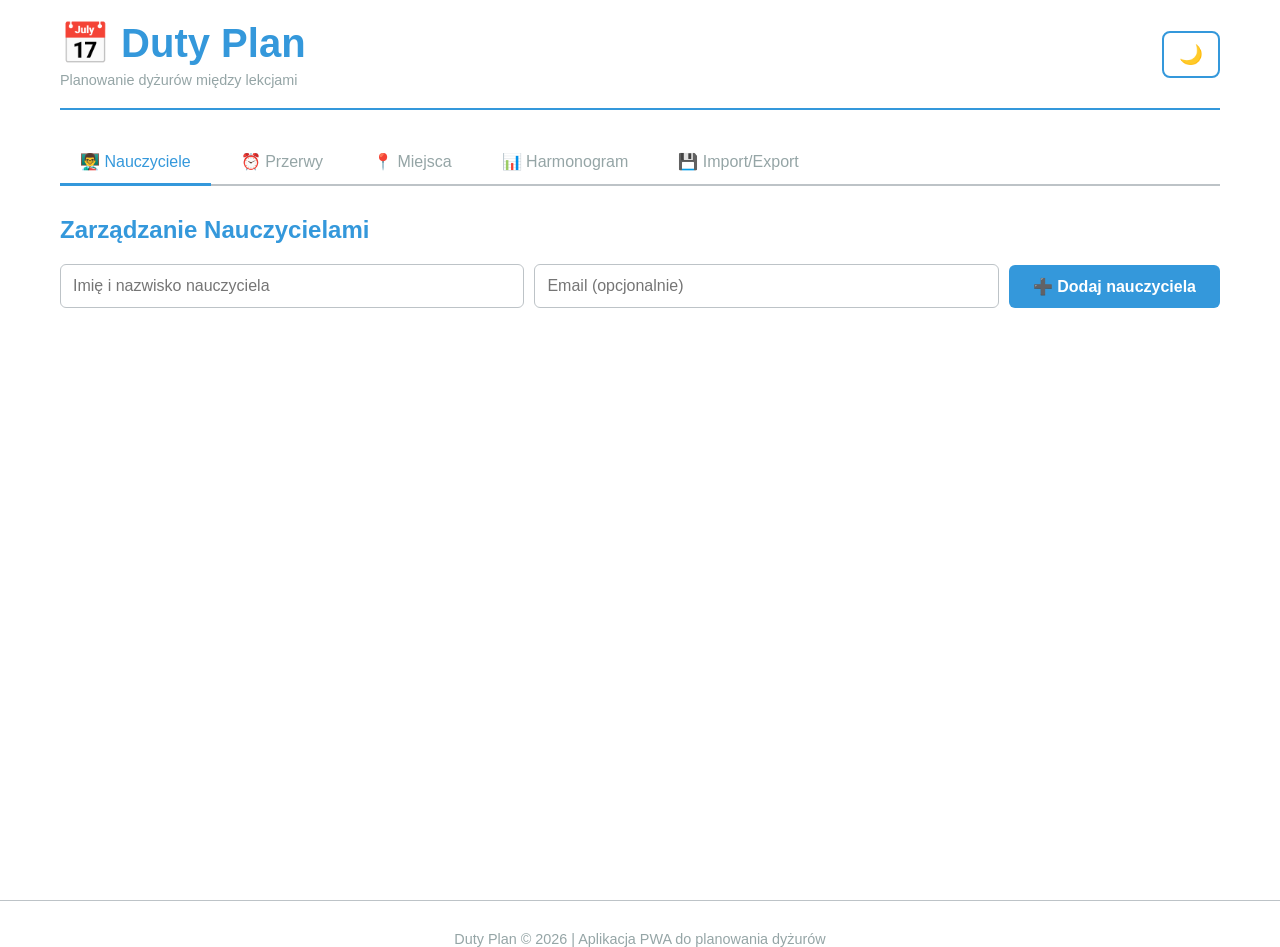
<file: index.html>
<!DOCTYPE html>
<html lang="pl">
<head>
    <meta charset="UTF-8">
    <meta name="viewport" content="width=device-width, initial-scale=1.0">
    <meta name="theme-color" content="#3498db">
    <meta name="description" content="Aplikacja PWA do planowania dyżurów między lekcjami">
    <title>Duty Plan - Planowanie Dyżurów</title>
    <link rel="manifest" href="manifest.json">
    <link rel="stylesheet" href="style.css">
</head>
<body>
    <div class="container">
        <header class="header">
            <div class="header-content">
                <h1>📅 Duty Plan</h1>
                <p class="subtitle">Planowanie dyżurów między lekcjami</p>
            </div>
            <button id="dark-mode-toggle" class="btn-icon" title="Dark Mode">🌙</button>
        </header>

        <nav class="tabs">
            <button class="tab-btn active" data-tab="teachers">👨‍🏫 Nauczyciele</button>
            <button class="tab-btn" data-tab="breaks">⏰ Przerwy</button>
            <button class="tab-btn" data-tab="locations">📍 Miejsca</button>
            <button class="tab-btn" data-tab="schedule">📊 Harmonogram</button>
            <button class="tab-btn" data-tab="data">💾 Import/Export</button>
        </nav>

        <!-- NAUCZYCIELE -->
        <section id="teachers" class="tab-content active">
            <h2>Zarządzanie Nauczycielami</h2>
            <div class="form-group">
                <input type="text" id="teacher-name" placeholder="Imię i nazwisko nauczyciela">
                <input type="email" id="teacher-email" placeholder="Email (opcjonalnie)">
                <button class="btn-primary" onclick="addTeacher()">➕ Dodaj nauczyciela</button>
            </div>
            <div id="teachers-list" class="list-container"></div>
        </section>

        <!-- PRZERWY -->
        <section id="breaks" class="tab-content">
            <h2>Definiowanie Przerw</h2>
            <div class="form-group">
                <input type="text" id="break-name" placeholder="Nazwa przerwy (np. Przerwę 1)">
                <input type="time" id="break-start">
                <input type="time" id="break-end">
                <button class="btn-primary" onclick="addBreak()">➕ Dodaj przerwę</button>
            </div>
            <div id="breaks-list" class="list-container"></div>
        </section>

        <!-- MIEJSCA -->
        <section id="locations" class="tab-content">
            <h2>Miejsca Dyżurów</h2>
            <div class="form-group">
                <input type="text" id="location-name" placeholder="Nazwa miejsca (np. Hol, Szatnia)">
                <button class="btn-primary" onclick="addLocation()">➕ Dodaj miejsce</button>
            </div>
            <div id="locations-list" class="list-container"></div>
        </section>

        <!-- HARMONOGRAM -->
        <section id="schedule" class="tab-content">
            <h2>Harmonogram Dyżurów</h2>
            <div class="schedule-controls">
                <div class="form-group">
                    <label for="schedule-week-select">Wybierz dzień:</label>
                    <select id="schedule-week-select" onchange="generateScheduleView()">
                        <option value="monday">Poniedziałek</option>
                        <option value="tuesday">Wtorek</option>
                        <option value="wednesday">Środa</option>
                        <option value="thursday">Czwartek</option>
                        <option value="friday">Piątek</option>
                        <option value="all">Cały tydzień</option>
                    </select>
                </div>
            </div>
            <div id="schedule-view" class="schedule-grid"></div>
        </section>

        <!-- IMPORT/EXPORT -->
        <section id="data" class="tab-content">
            <h2>Zarządzanie Danymi</h2>
            <div class="form-group">
                <button class="btn-primary" onclick="exportData()">📥 Eksportuj do JSON</button>
                <button class="btn-secondary" onclick="document.getElementById('import-file').click()">📤 Importuj z JSON</button>
                <input type="file" id="import-file" accept=".json" style="display: none;" onchange="importData()">
            </div>
            <div class="form-group">
                <button class="btn-danger" onclick="clearAllData()">🗑️ Wyczyść wszystkie dane</button>
            </div>
            <div id="data-status" class="status-message"></div>
        </section>
    </div>

    <footer class="footer">
        <p>Duty Plan © 2026 | Aplikacja PWA do planowania dyżurów</p>
        <p id="install-prompt" style="display: none;">
            <button onclick="installApp()" class="btn-secondary">⬇️ Zainstaluj aplikację</button>
        </p>
    </footer>

    <script>
        if ('serviceWorker' in navigator) {
            navigator.serviceWorker.register('sw.js').catch(e => console.log('SW registration failed:', e));
        }
    </script>
    <script src="data.js"></script>
    <script src="app.js"></script>
</body>
</html>
</file>
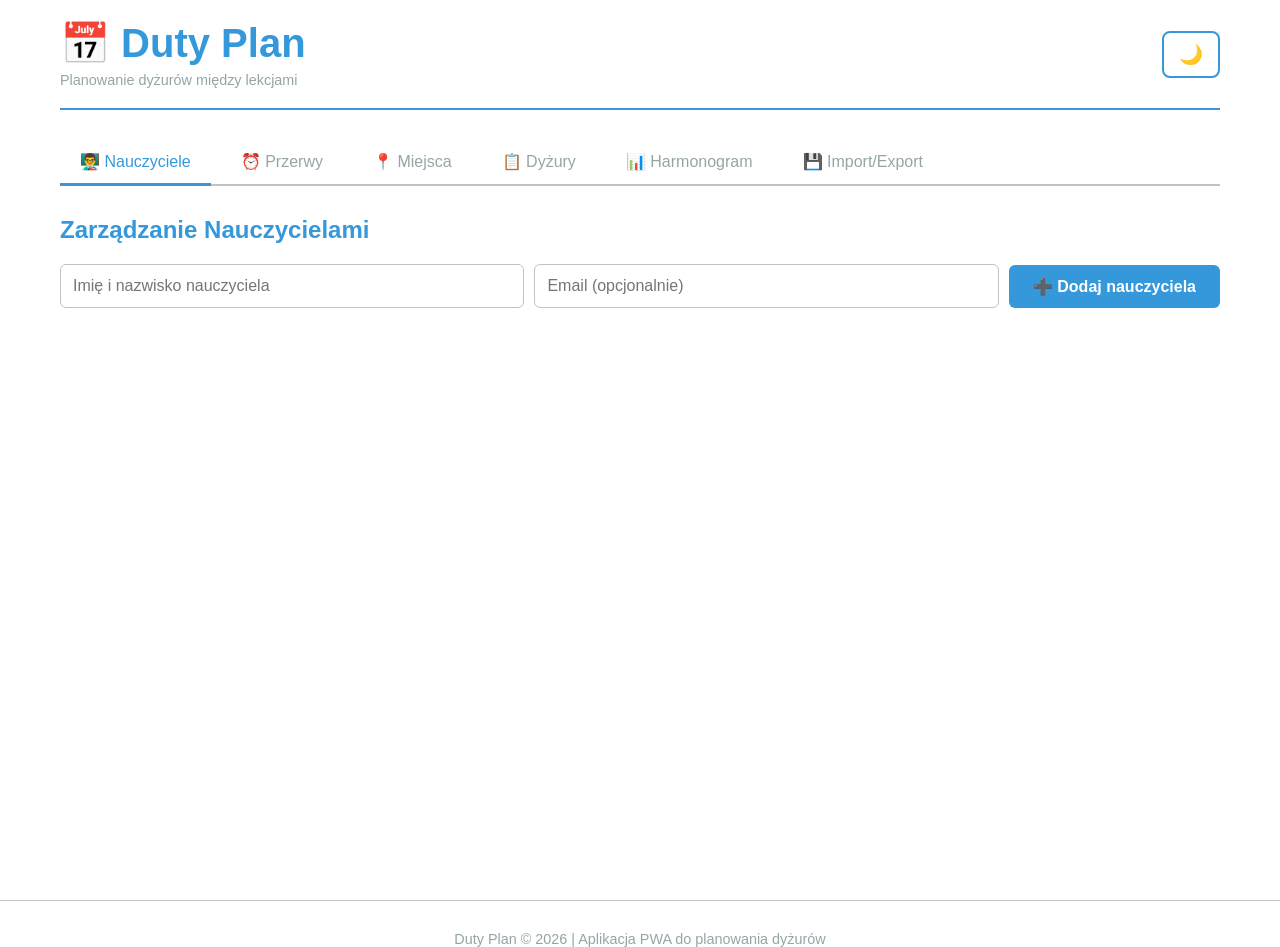
<file: index (1).html>
<!DOCTYPE html>
<html lang="pl">
<head>
    <meta charset="UTF-8">
    <meta name="viewport" content="width=device-width, initial-scale=1.0">
    <meta name="theme-color" content="#3498db">
    <meta name="description" content="Aplikacja PWA do planowania dyżurów między lekcjami">
    <title>Duty Plan - Planowanie Dyżurów</title>
    <link rel="manifest" href="manifest.json">
    <link rel="icon" type="image/png" sizes="192x192" href="data:image/svg+xml,<svg xmlns='http://www.w3.org/2000/svg' viewBox='0 0 192 192'><rect fill='%233498db' width='192' height='192'/><text x='50%' y='50%' font-size='120' fill='white' text-anchor='middle' dominant-baseline='middle' font-family='Arial'>D</text></svg>">
    <link rel="stylesheet" href="style.css">
</head>
<body>
    <div class="container">
        <header class="header">
            <div class="header-content">
                <h1>📅 Duty Plan</h1>
                <p class="subtitle">Planowanie dyżurów między lekcjami</p>
            </div>
            <button id="dark-mode-toggle" class="btn-icon" title="Dark Mode">🌙</button>
        </header>

        <nav class="tabs">
            <button class="tab-btn active" data-tab="teachers">👨‍🏫 Nauczyciele</button>
            <button class="tab-btn" data-tab="breaks">⏰ Przerwy</button>
            <button class="tab-btn" data-tab="locations">📍 Miejsca</button>
            <button class="tab-btn" data-tab="assignments">📋 Dyżury</button>
            <button class="tab-btn" data-tab="schedule">📊 Harmonogram</button>
            <button class="tab-btn" data-tab="data">💾 Import/Export</button>
        </nav>

        <!-- NAUCZYCIELE -->
        <section id="teachers" class="tab-content active">
            <h2>Zarządzanie Nauczycielami</h2>
            <div class="form-group">
                <input type="text" id="teacher-name" placeholder="Imię i nazwisko nauczyciela">
                <input type="email" id="teacher-email" placeholder="Email (opcjonalnie)">
                <button class="btn-primary" onclick="addTeacher()">➕ Dodaj nauczyciela</button>
            </div>
            <div id="teachers-list" class="list-container"></div>
        </section>

        <!-- PRZERWY -->
        <section id="breaks" class="tab-content">
            <h2>Definiowanie Przerw</h2>
            <div class="form-group">
                <input type="text" id="break-name" placeholder="Nazwa przerwy (np. Przerwę 1)">
                <input type="time" id="break-start">
                <input type="time" id="break-end">
                <button class="btn-primary" onclick="addBreak()">➕ Dodaj przerwę</button>
            </div>
            <div id="breaks-list" class="list-container"></div>
        </section>

        <!-- MIEJSCA -->
        <section id="locations" class="tab-content">
            <h2>Miejsca Dyżurów</h2>
            <div class="form-group">
                <input type="text" id="location-name" placeholder="Nazwa miejsca (np. Hol, Szatnia)">
                <button class="btn-primary" onclick="addLocation()">➕ Dodaj miejsce</button>
            </div>
            <div id="locations-list" class="list-container"></div>
        </section>

        <!-- DYŻURY -->
        <section id="assignments" class="tab-content">
            <h2>Przypisywanie Dyżurów</h2>
            <div class="form-group">
                <select id="assignment-teacher">
                    <option value="">Wybierz nauczyciela</option>
                </select>
                <select id="assignment-break">
                    <option value="">Wybierz przerwę</option>
                </select>
                <select id="assignment-location">
                    <option value="">Wybierz miejsce</option>
                </select>
                <button class="btn-primary" onclick="addAssignment()">➕ Przypisz dyżur</button>
            </div>
            <div id="conflicts-alert" class="alert-warning" style="display: none;"></div>
            <div id="assignments-list" class="list-container"></div>
        </section>

        <!-- HARMONOGRAM -->
        <section id="schedule" class="tab-content">
            <h2>Harmonogram Dyżurów</h2>
            <button class="btn-secondary" onclick="generateScheduleView()">🔄 Odśwież harmonogram</button>
            <div id="schedule-view" class="schedule-grid"></div>
        </section>

        <!-- IMPORT/EXPORT -->
        <section id="data" class="tab-content">
            <h2>Zarządzanie Danymi</h2>
            <div class="form-group">
                <button class="btn-primary" onclick="exportData()">📥 Eksportuj do JSON</button>
                <button class="btn-secondary" onclick="document.getElementById('import-file').click()">📤 Importuj z JSON</button>
                <input type="file" id="import-file" accept=".json" style="display: none;" onchange="importData()">
            </div>
            <div class="form-group">
                <button class="btn-danger" onclick="clearAllData()">🗑️ Wyczyść wszystkie dane</button>
            </div>
            <div id="data-status" class="status-message"></div>
        </section>
    </div>

    <footer class="footer">
        <p>Duty Plan © 2026 | Aplikacja PWA do planowania dyżurów</p>
        <p id="install-prompt" style="display: none;">
            <button onclick="installApp()" class="btn-secondary">⬇️ Zainstaluj aplikację</button>
        </p>
    </footer>

    <script>
        if ('serviceWorker' in navigator) {
            navigator.serviceWorker.register('sw.js').catch(e => console.log('SW registration failed:', e));
        }
    </script>
    <script src="data.js"></script>
    <script src="app.js"></script>
</body>
</html>
</file>
<file: style.css>
:root {
    --primary: #3498db;
    --secondary: #2ecc71;
    --danger: #e74c3c;
    --warning: #f39c12;
    --dark: #2c3e50;
    --light: #ecf0f1;
    --gray: #95a5a6;
    --text: #2c3e50;
    --bg: #ffffff;
    --border: #bdc3c7;
}

body.dark-mode {
    --text: #ecf0f1;
    --bg: #1a1a1a;
    --border: #444;
}

* {
    margin: 0;
    padding: 0;
    box-sizing: border-box;
}

html, body {
    font-family: 'Segoe UI', Tahoma, Geneva, Verdana, sans-serif;
    background-color: var(--bg);
    color: var(--text);
    transition: background-color 0.3s, color 0.3s;
    height: 100%;
}

.container {
    max-width: 1200px;
    margin: 0 auto;
    padding: 20px;
    min-height: 100vh;
    display: flex;
    flex-direction: column;
}

/* ============================================
   HEADER
   ============================================ */

.header {
    display: flex;
    justify-content: space-between;
    align-items: center;
    margin-bottom: 30px;
    padding-bottom: 20px;
    border-bottom: 2px solid var(--primary);
}

.header-content h1 {
    font-size: 2.5em;
    color: var(--primary);
}

.subtitle {
    color: var(--gray);
    font-size: 0.9em;
    margin-top: 5px;
}

.btn-icon {
    background: none;
    border: 2px solid var(--primary);
    color: var(--primary);
    padding: 10px 15px;
    border-radius: 8px;
    cursor: pointer;
    font-size: 1.2em;
    transition: all 0.3s;
}

.btn-icon:hover {
    background-color: var(--primary);
    color: white;
}

/* ============================================
   TABS
   ============================================ */

.tabs {
    display: flex;
    gap: 10px;
    margin-bottom: 30px;
    flex-wrap: wrap;
    border-bottom: 2px solid var(--border);
}

.tab-btn {
    padding: 12px 20px;
    background: none;
    border: none;
    color: var(--gray);
    cursor: pointer;
    font-size: 1em;
    font-weight: 500;
    transition: all 0.3s;
    border-bottom: 3px solid transparent;
    margin-bottom: -2px;
}

.tab-btn:hover {
    color: var(--primary);
}

.tab-btn.active {
    color: var(--primary);
    border-bottom-color: var(--primary);
}

/* ============================================
   TAB CONTENT
   ============================================ */

.tab-content {
    display: none;
    animation: fadeIn 0.3s;
}

.tab-content.active {
    display: block;
}

@keyframes fadeIn {
    from { opacity: 0; }
    to { opacity: 1; }
}

.tab-content h2 {
    margin-bottom: 20px;
    color: var(--primary);
}

/* ============================================
   FORMS
   ============================================ */

.form-group {
    display: flex;
    gap: 10px;
    margin-bottom: 20px;
    flex-wrap: wrap;
    align-items: center;
}

input, select, textarea {
    flex: 1;
    min-width: 150px;
    padding: 12px;
    border: 1px solid var(--border);
    border-radius: 6px;
    background-color: var(--bg);
    color: var(--text);
    font-size: 1em;
    transition: border-color 0.3s;
}

input:focus, select:focus, textarea:focus {
    outline: none;
    border-color: var(--primary);
    box-shadow: 0 0 0 3px rgba(52, 152, 219, 0.1);
}

.form-group label {
    font-weight: 600;
    color: var(--text);
    white-space: nowrap;
}

/* ============================================
   BUTTONS
   ============================================ */

.btn-primary, .btn-secondary, .btn-danger {
    padding: 12px 24px;
    border: none;
    border-radius: 6px;
    cursor: pointer;
    font-size: 1em;
    font-weight: 600;
    transition: all 0.3s;
    white-space: nowrap;
}

.btn-primary {
    background-color: var(--primary);
    color: white;
}

.btn-primary:hover {
    background-color: #2980b9;
    transform: translateY(-2px);
    box-shadow: 0 4px 12px rgba(52, 152, 219, 0.3);
}

.btn-secondary {
    background-color: var(--secondary);
    color: white;
}

.btn-secondary:hover {
    background-color: #27ae60;
    transform: translateY(-2px);
}

.btn-danger {
    background-color: var(--danger);
    color: white;
}

.btn-danger:hover {
    background-color: #c0392b;
}

/* ============================================
   LISTS
   ============================================ */

.list-container {
    display: grid;
    gap: 15px;
}

.list-item {
    background-color: rgba(52, 152, 219, 0.05);
    border-left: 4px solid var(--primary);
    padding: 15px;
    border-radius: 6px;
    display: flex;
    justify-content: space-between;
    align-items: center;
    transition: all 0.3s;
}

.list-item:hover {
    box-shadow: 0 4px 12px rgba(0, 0, 0, 0.1);
    transform: translateX(5px);
}

.list-item-info {
    flex: 1;
}

.list-item-title {
    font-weight: 600;
    margin-bottom: 5px;
}

.list-item-subtitle {
    font-size: 0.85em;
    color: var(--gray);
}

.list-item-actions {
    display: flex;
    gap: 10px;
}

.btn-delete {
    background-color: var(--danger);
    color: white;
    border: none;
    padding: 8px 12px;
    border-radius: 4px;
    cursor: pointer;
    transition: background-color 0.3s;
}

.btn-delete:hover {
    background-color: #c0392b;
}

/* ============================================
   ALERTS
   ============================================ */

.alert-warning {
    background-color: rgba(243, 156, 18, 0.1);
    border-left: 4px solid var(--warning);
    padding: 15px;
    border-radius: 6px;
    margin-bottom: 20px;
    color: var(--warning);
}

.alert-success {
    background-color: rgba(46, 204, 113, 0.1);
    border-left: 4px solid var(--secondary);
    color: var(--secondary);
}

.status-message {
    margin-top: 15px;
    padding: 10px;
    border-radius: 4px;
    display: none;
}

.status-message.success {
    display: block;
    background-color: rgba(46, 204, 113, 0.1);
    color: var(--secondary);
}

.status-message.error {
    display: block;
    background-color: rgba(231, 76, 60, 0.1);
    color: var(--danger);
}

/* ============================================
   SCHEDULE CONTROLS
   ============================================ */

.schedule-controls {
    margin-bottom: 20px;
}

.schedule-controls .form-group {
    align-items: center;
}

.schedule-controls label {
    font-weight: 600;
    margin-right: 10px;
    color: var(--primary);
}

#schedule-week-select {
    min-width: 200px;
    padding: 12px;
    font-size: 1em;
}

/* ============================================
   SCHEDULE TABLE GRID
   ============================================ */

.schedule-grid {
    display: flex;
    flex-direction: column;
    gap: 0;
}

.schedule-table-wrapper {
    overflow-x: auto;
    margin-bottom: 0;
    border-radius: 0;
    box-shadow: 0 2px 8px rgba(0, 0, 0, 0.1);
}

.schedule-table-wrapper:first-child {
    border-radius: 8px 8px 0 0;
    margin-bottom: 0;
}

.schedule-table-wrapper:last-child {
    border-radius: 0 0 8px 8px;
    margin-bottom: 20px;
}

.schedule-day-header {
    background: linear-gradient(135deg, var(--primary) 0%, #2980b9 100%);
    color: white;
    padding: 12px 20px;
    font-size: 1em;
    font-weight: 600;
    margin: 0;
    border: none;
}

.schedule-table-wrapper:first-child .schedule-day-header {
    border-radius: 8px 8px 0 0;
}

.schedule-table {
    width: 100%;
    border-collapse: collapse;
    background-color: var(--bg);
    font-size: 0.95em;
}

.schedule-table thead {
    background: #f5f5f5;
    color: var(--text);
    position: sticky;
    top: 0;
    z-index: 10;
    border-bottom: 2px solid var(--border);
}

.schedule-table th {
    padding: 12px 10px;
    text-align: center;
    font-weight: 600;
    border: 1px solid var(--border);
}

.schedule-table th:first-child {
    text-align: left;
    min-width: 100px;
}

.schedule-table th:hover {
    background-color: #eee;
}

.schedule-table td {
    padding: 12px 10px;
    border: 1px solid var(--border);
    text-align: center;
    vertical-align: middle;
    min-height: 60px;
    transition: background-color 0.3s, transform 0.2s;
}

.schedule-break-time {
    font-weight: 600;
    background-color: rgba(52, 152, 219, 0.05);
    text-align: left;
    border-right: 2px solid var(--primary);
    min-width: 100px;
    font-size: 0.9em;
}

.schedule-break-time strong {
    display: block;
    margin-bottom: 5px;
}

.schedule-break-time small {
    display: block;
    color: var(--gray);
    font-weight: normal;
    font-size: 0.75em;
}

.schedule-cell-filled {
    background-color: rgba(46, 204, 113, 0.1);
    border: 2px solid var(--secondary);
    cursor: grab;
    position: relative;
}

.schedule-cell-filled:active {
    cursor: grabbing;
}

.schedule-cell-filled:hover {
    background-color: rgba(46, 204, 113, 0.2);
    transform: scale(1.05);
}

.schedule-cell-filled.dragging {
    opacity: 0.6;
    background-color: rgba(255, 193, 7, 0.2) !important;
    border: 2px dashed var(--warning) !important;
}

.schedule-cell-empty {
    background-color: rgba(149, 165, 166, 0.05);
    cursor: pointer;
    position: relative;
    transition: all 0.3s;
}

.schedule-cell-empty:hover {
    background-color: rgba(52, 152, 219, 0.1);
    border: 2px dashed var(--primary);
}

.schedule-cell-empty.drag-over,
.schedule-cell-filled.drag-over {
    background-color: rgba(52, 152, 219, 0.3) !important;
    border: 2px dashed var(--primary) !important;
    box-shadow: inset 0 0 10px rgba(52, 152, 219, 0.3);
    transform: scale(1.02);
}

.schedule-teacher {
    font-weight: 600;
    color: var(--primary);
    padding: 8px;
    background-color: rgba(52, 152, 219, 0.1);
    border-radius: 4px;
    display: inline-block;
    white-space: nowrap;
    user-select: none;
    -webkit-user-select: none;
    -moz-user-select: none;
    -ms-user-select: none;
    font-size: 0.9em;
}

.edit-hint {
    display: block;
    font-size: 0.65em;
    color: var(--gray);
    margin-top: 3px;
    font-style: italic;
}

.schedule-empty-hint {
    font-size: 0.85em;
    color: var(--primary);
    font-weight: 600;
}

.schedule-buttons {
    display: flex;
    gap: 10px;
    margin-top: 20px;
    flex-wrap: wrap;
}

/* ============================================
   MODAL
   ============================================ */

.modal {
    display: none;
    position: fixed;
    top: 0;
    left: 0;
    width: 100%;
    height: 100%;
    background-color: rgba(0, 0, 0, 0.5);
    z-index: 1000;
    justify-content: center;
    align-items: center;
    animation: fadeIn 0.3s;
}

.modal-content {
    background-color: var(--bg);
    border-radius: 8px;
    box-shadow: 0 4px 20px rgba(0, 0, 0, 0.3);
    max-width: 500px;
    width: 90%;
    max-height: 80vh;
    overflow-y: auto;
    animation: slideUp 0.3s;
}

@keyframes slideUp {
    from {
        transform: translateY(50px);
        opacity: 0;
    }
    to {
        transform: translateY(0);
        opacity: 1;
    }
}

.modal-header {
    display: flex;
    justify-content: space-between;
    align-items: center;
    padding: 20px;
    border-bottom: 2px solid var(--primary);
}

.modal-header h3 {
    color: var(--primary);
    margin: 0;
}

.modal-close {
    background: none;
    border: none;
    font-size: 1.5em;
    cursor: pointer;
    color: var(--gray);
    transition: color 0.3s;
}

.modal-close:hover {
    color: var(--danger);
}

.modal-body {
    padding: 20px;
}

.modal-body p {
    margin-bottom: 15px;
    font-size: 0.95em;
}

.modal-select {
    width: 100%;
    padding: 12px;
    margin-bottom: 20px;
}

.modal-footer {
    display: flex;
    gap: 10px;
    padding: 20px;
    border-top: 1px solid var(--border);
    justify-content: flex-end;
}

.modal-footer button {
    flex: 1;
    max-width: 150px;
}

/* ============================================
   FOOTER
   ============================================ */

.footer {
    margin-top: auto;
    text-align: center;
    padding-top: 30px;
    border-top: 1px solid var(--border);
    color: var(--gray);
    font-size: 0.9em;
}

/* ============================================
   PRINT STYLES
   ============================================ */

@media print {
    body {
        background-color: white !important;
        color: black !important;
    }

    .container {
        max-width: 100%;
        margin: 0;
        padding: 0;
        min-height: auto;
    }

    header, .tabs, .schedule-controls, .schedule-buttons, button, 
    .footer, #install-prompt {
        display: none !important;
    }

    .schedule-grid {
        gap: 0;
    }

    .schedule-table-wrapper {
        overflow-x: visible;
        margin-bottom: 0;
        border-radius: 0;
        box-shadow: none;
        page-break-after: always;
    }

    .schedule-table-wrapper:last-child {
        page-break-after: auto;
    }

    .schedule-day-header {
        background: #2c3e50 !important;
        color: white !important;
        padding: 10px 15px;
        font-size: 0.95em;
        margin: 0;
        -webkit-print-color-adjust: exact;
        print-color-adjust: exact;
    }

    .schedule-table {
        width: 100%;
        border-collapse: collapse;
        margin: 0;
        font-size: 0.9em;
    }

    .schedule-table thead {
        background: #f5f5f5 !important;
        -webkit-print-color-adjust: exact;
        print-color-adjust: exact;
    }

    .schedule-table th {
        padding: 8px 5px;
        font-size: 0.85em;
        border: 1px solid #000;
        font-weight: bold;
    }

    .schedule-table td {
        padding: 8px 5px;
        border: 1px solid #000;
        min-height: auto;
        height: auto;
        font-size: 0.85em;
    }

    .schedule-break-time {
        background-color: #e8e8e8 !important;
        font-size: 0.8em;
        -webkit-print-color-adjust: exact;
        print-color-adjust: exact;
    }

    .schedule-break-time strong {
        display: block;
        margin-bottom: 2px;
    }

    .schedule-break-time small {
        display: block;
        font-size: 0.7em;
    }

    .schedule-cell-filled {
        background-color: #d4edda !important;
        border: 1px solid #000 !important;
        -webkit-print-color-adjust: exact;
        print-color-adjust: exact;
    }

    .schedule-cell-empty {
        background-color: white !important;
        border: 1px solid #000 !important;
    }

    .schedule-teacher {
        background-color: transparent !important;
        color: black !important;
        padding: 0;
        font-weight: normal;
        display: inline;
        border: none;
        font-size: 0.85em;
    }

    .edit-hint {
        display: none !important;
    }

    .schedule-empty-hint {
        display: none !important;
    }

    @page {
        margin: 10mm;
        size: A4 portrait;
    }
}

/* ============================================
   RESPONSIVE MOBILE
   ============================================ */

@media (max-width: 768px) {
    .header {
        flex-direction: column;
        gap: 15px;
        align-items: flex-start;
    }

    .header-content h1 {
        font-size: 1.8em;
    }

    .tabs {
        gap: 5px;
    }

    .tab-btn {
        padding: 10px 15px;
        font-size: 0.85em;
    }

    .form-group {
        flex-direction: column;
        align-items: stretch;
    }

    .form-group label {
        margin-bottom: 5px;
    }

    input, select {
        min-width: 100%;
    }

    .list-item {
        flex-direction: column;
        align-items: flex-start;
        gap: 10px;
    }

    .list-item-actions {
        width: 100%;
    }

    .schedule-controls .form-group {
        flex-direction: column;
        align-items: stretch;
    }

    .schedule-controls label {
        margin-right: 0;
        margin-bottom: 5px;
    }

    #schedule-week-select {
        min-width: 100%;
    }

    .schedule-table {
        font-size: 0.85em;
    }

    .schedule-table th,
    .schedule-table td {
        padding: 8px 5px;
        min-height: 50px;
    }

    .schedule-teacher {
        font-size: 0.75em;
        padding: 5px;
    }

    .schedule-break-time {
        min-width: 80px;
        font-size: 0.8em;
    }

    .schedule-break-time small {
        font-size: 0.65em;
    }

    .schedule-empty-hint {
        font-size: 0.75em;
    }

    .schedule-buttons {
        flex-direction: column;
    }

    .schedule-buttons button {
        width: 100%;
    }

    .modal-content {
        width: 95%;
    }

    .modal-footer {
        flex-direction: column;
    }

    .modal-footer button {
        max-width: 100%;
    }

    .schedule-teacher::before {
        content: "⋮⋮ ";
        margin-right: 3px;
    }
}

/* ============================================
   DARK MODE
   ============================================ */

body.dark-mode .list-item {
    background-color: rgba(52, 152, 219, 0.1);
}

body.dark-mode input,
body.dark-mode select {
    background-color: #333;
    border-color: #555;
}

body.dark-mode .schedule-table thead {
    background-color: #333 !important;
    color: #ecf0f1;
}

body.dark-mode .schedule-table th:hover {
    background-color: #444;
}

body.dark-mode .modal-content {
    background-color: #222;
    color: #ecf0f1;
}

body.dark-mode .modal-header {
    border-bottom-color: var(--primary);
}

body.dark-mode .modal-footer {
    border-top-color: #555;
}

body.dark-mode .schedule-break-time {
    background-color: rgba(52, 152, 219, 0.15);
}

body.dark-mode .schedule-cell-filled {
    background-color: rgba(46, 204, 113, 0.15);
}

body.dark-mode .schedule-cell-empty {
    background-color: rgba(149, 165, 166, 0.08);
}

body.dark-mode .schedule-teacher {
    background-color: rgba(52, 152, 219, 0.15);
    color: #64b5f6;
}

.placeholder {
    text-align: center;
    padding: 40px 20px;
    color: var(--gray);
    font-style: italic;
}
</file>
